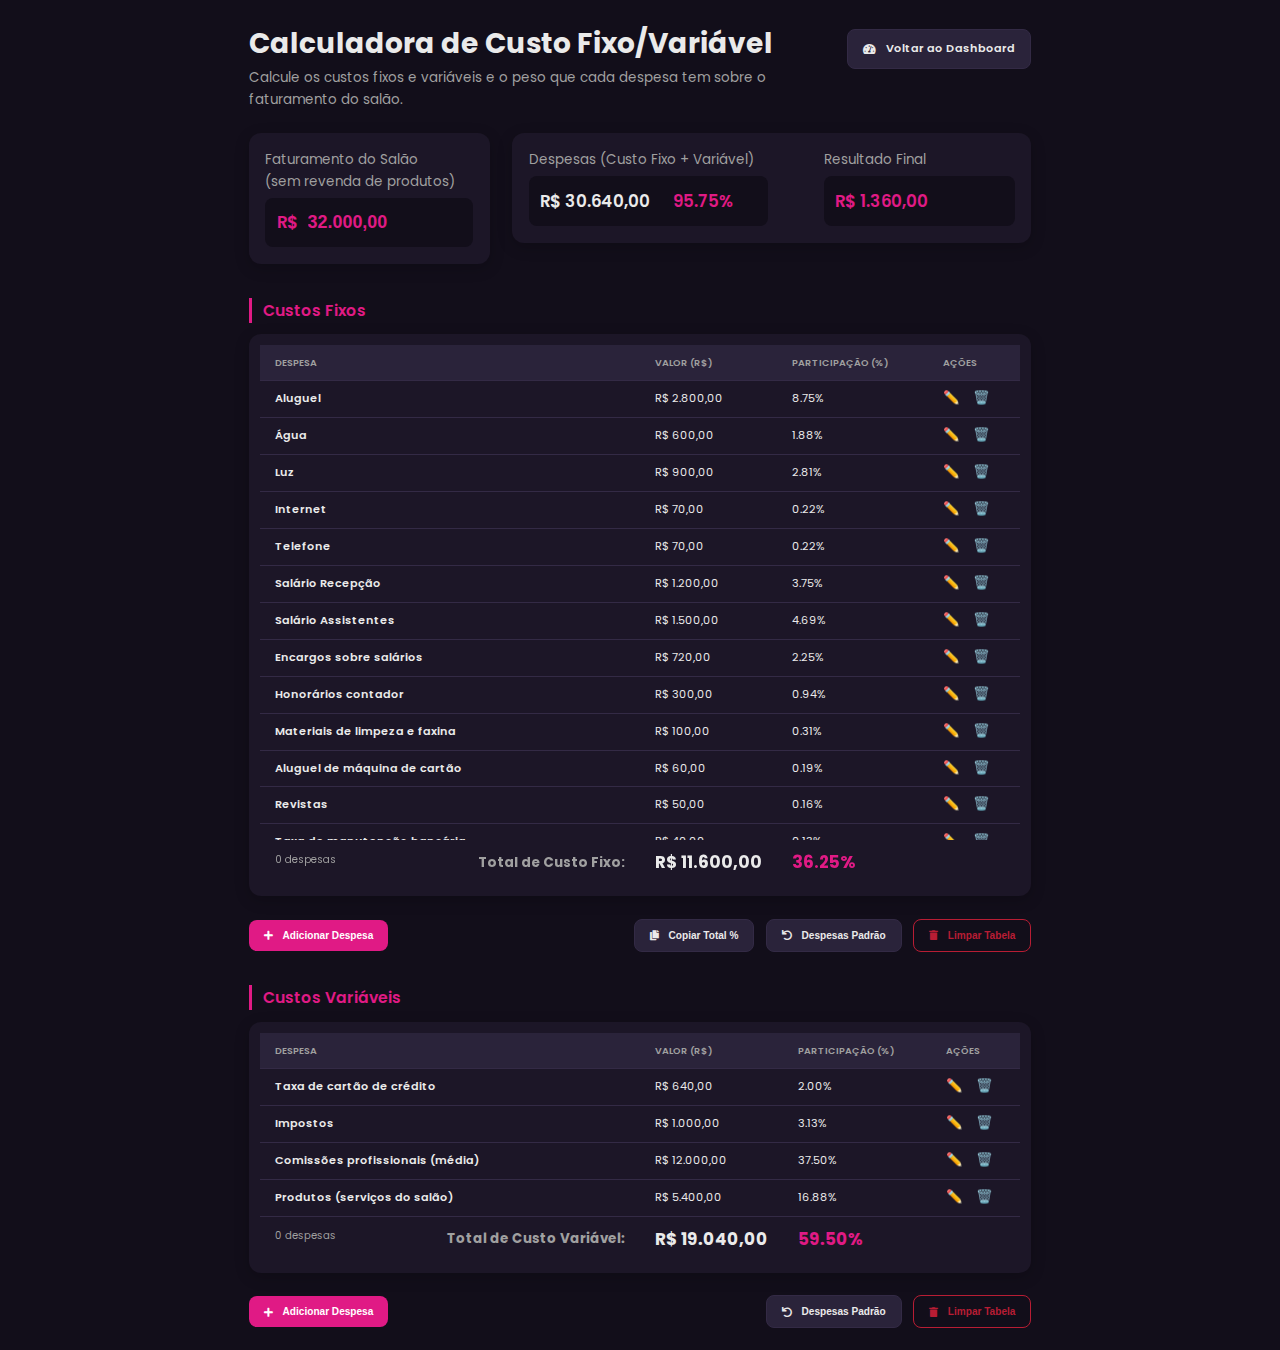
<file: fixed_cost_calculator.html>
<!DOCTYPE html>
<html lang="pt-BR">

<head>
    <meta charset="UTF-8">
    <meta name="viewport" content="width=device-width, initial-scale=1.0">
    <title>Calculadora de Custo Fixo/Variável | Salão DUO</title>
    <!-- Reutiliza os mesmos estilos e fontes da página principal -->
    <link rel="stylesheet" href="style.css">
    <link rel="preconnect" href="https://fonts.googleapis.com">
    <link rel="preconnect" href="https://fonts.gstatic.com" crossorigin>
    <link rel="stylesheet" href="https://cdnjs.cloudflare.com/ajax/libs/font-awesome/5.15.4/css/all.min.css">
    <link href="https://fonts.googleapis.com/css2?family=Poppins:wght@300;400;600;700&display=swap" rel="stylesheet">
</head>

<body>
    <div class="container single-page-container" style="max-width: 1200px;">
        <main class="main-content">
            <header>
                <div class="header-content-wrapper">
                    <div class="header-text">
                        <h1>Calculadora de Custo Fixo/Variável</h1>
                        <p class="header-description">Calcule os custos fixos e variáveis e o peso que cada despesa tem sobre o<br>faturamento do salão.</p>
                    </div>
                    <a href="index.html" class="header-tab-button" id="back-to-dashboard-btn" style="gap: 10px;">
                        <i class="fas fa-tachometer-alt"></i><span>Voltar ao Dashboard</span>
                    </a>
                </div>
            </header>

            <section class="dashboard-summary" id="main-summary-section" style="display: flex; gap: 2rem; align-items: flex-start; background: none; box-shadow: none; padding: 0;">
                <!-- Card de Faturamento -->
                <div class="summary-card-wrapper" style="flex: 0.6;">
                    <h4 class="summary-card-title">Faturamento do Salão <br>(sem revenda de produtos)</h4>
                    <div class="detail-card">
                        <div class="input-with-prefix">
                            <span style="font-size: 1.5rem; color: var(--primary);">R$</span>
                            <input type="text" id="revenue-input" class="formatted-number-input" placeholder="Ex: 32.000,00"
                                data-raw-value="32000"                                 
                                style="font-size: 1.6rem; font-weight: 600; color: var(--primary); width: 100%; background: transparent; border: none; padding-left: 5px;">
                        </div>
                    </div>
                </div>

                <!-- Grupo de Cards: Despesas e Resultado -->
                <div class="summary-card-group">
                    <!-- Card de Despesas Totais -->
                    <div class="summary-card-wrapper">
                        <h4 class="summary-card-title" style="white-space: nowrap;">Despesas (Custo Fixo + Variável)</h4>
                        <div class="detail-card">
                            <div class="value-group">
                                <span id="total-expenses-value" style="font-size: 1.5rem; font-weight: 600; color: var(--text-primary);">R$ 0,00</span>
                                <span id="total-expenses-percentage" class="summary-card-percentage" style="color: var(--primary);">0,00%</span>
                            </div>
                        </div>
                    </div>

                    <!-- Card de Resultado Final -->
                    <div class="summary-card-wrapper">
                        <h4 class="summary-card-title">Resultado Final</h4>
                        <div class="detail-card">
                            <span id="final-result-value" style="font-size: 1.5rem; font-weight: 600; color: var(--primary);">R$ 0,00</span>
                        </div>
                    </div>
                </div>
            </section>

            <h2 class="section-subtitle" style="margin-top: 3rem; margin-bottom: 1rem;">Custos Fixos</h2>
            <section class="pricing-table-container">
                <div class="table-wrapper">
                    <table id="fixed-cost-table">
                        <thead>
                            <tr>
                                <th style="width: 50%;">Despesa</th>
                                <th>Valor (R$)</th>
                                <th>Participação (%)</th>
                                <th>Ações</th>
                            </tr>
                        </thead>
                        <tbody id="fixed-cost-body" class="editable-table-body">
                            <!-- Linhas de despesas serão inseridas aqui -->
                        </tbody>
                        <tfoot>
                            <tr class="calculator-footer">
                                <td class="total-label">
                                    <span id="expense-count-display" style="float: left;">0 despesas</span>
                                    <span style="float: right;">Total de Custo Fixo:</span>
                                </td>
                                <td id="total-cost-value" class="total-value">R$ 0,00</td>
                                <td id="total-cost-percentage" class="total-value">0,00%</td>
                                <td></td>
                            </tr>
                        </tfoot>
                    </table>
                </div>
            </section>

            <section class="calculator-actions">
                <button type="button" id="add-expense-row-btn" class="action-btn-primary">
                    <i class="fas fa-plus"></i> Adicionar Despesa
                </button>
                <div class="actions-right">
                    <button type="button" id="copy-total-btn" class="action-btn-secondary"
                        title="Copiar valor total percentual para a área de transferência">
                        <i class="fas fa-copy"></i> Copiar Total %
                    </button>
                    <button type="button" id="reset-to-default-btn" class="action-btn-secondary">
                        <i class="fas fa-undo"></i> Despesas Padrão
                    </button>
                    <button type="button" id="clear-all-btn" class="action-btn-danger">
                        <i class="fas fa-trash"></i> Limpar Tabela
                    </button>
                </div>
            </section>

            <!-- Seção de Custos Variáveis -->
            <h2 class="section-subtitle" style="margin-top: 3rem; margin-bottom: 1rem;">Custos Variáveis</h2>
            <section class="pricing-table-container">
                <div class="table-wrapper">
                    <table id="variable-cost-table">
                        <thead>
                            <tr>
                                <th style="width: 50%;">Despesa</th>
                                <th>Valor (R$)</th>
                                <th>Participação (%)</th>
                                <th>Ações</th>
                            </tr>
                        </thead>
                        <tbody id="variable-cost-body" class="editable-table-body">
                            <!-- Linhas de despesas variáveis serão inseridas aqui -->
                        </tbody>
                        <tfoot>
                            <tr class="calculator-footer">
                                <td class="total-label">
                                    <span id="variable-expense-count-display" style="float: left;">0 despesas</span>
                                    <span style="float: right;">Total de Custo Variável:</span>
                                </td>
                                <td id="total-variable-cost-value" class="total-value">R$ 0,00</td>
                                <td id="total-variable-cost-percentage" class="total-value">0,00%</td>
                                <td></td>
                            </tr>
                        </tfoot>
                    </table>
                </div>
            </section>

            <section class="calculator-actions">
                <button type="button" id="add-variable-expense-row-btn" class="action-btn-primary">
                    <i class="fas fa-plus"></i> Adicionar Despesa
                </button>
                <div class="actions-right">
                    <button type="button" id="reset-variable-to-default-btn" class="action-btn-secondary">
                        <i class="fas fa-undo"></i> Despesas Padrão
                    </button>
                    <button type="button" id="clear-variable-all-btn" class="action-btn-danger">
                        <i class="fas fa-trash"></i> Limpar Tabela
                    </button>
                </div>
            </section>
            <!-- Fim da Seção de Custos Variáveis -->

        </main>
    </div>

    <script src="fixed_cost_calculator.js"></script>
</body>

</html>
</file>
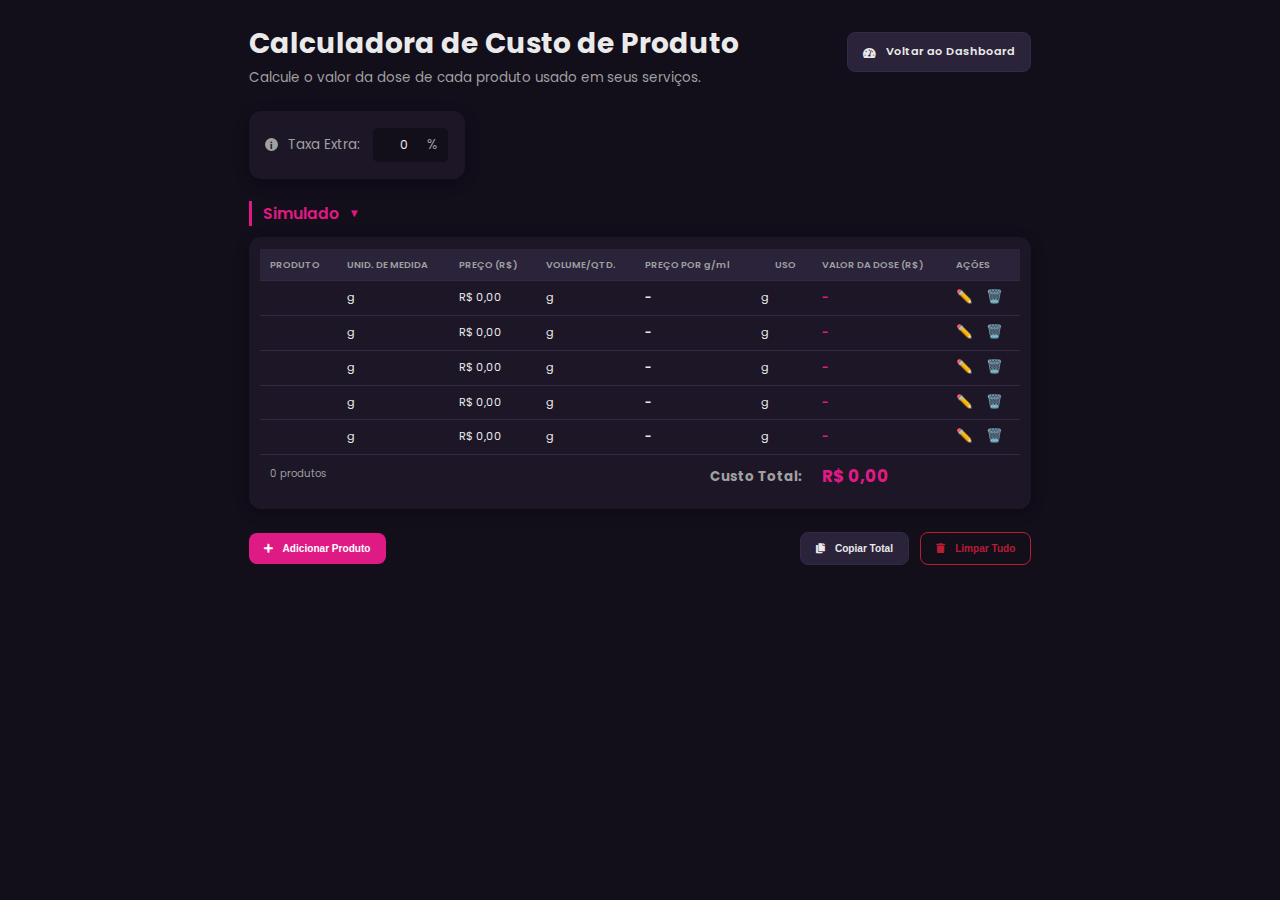
<file: product_cost_calculator.html>
<!DOCTYPE html>
<html lang="pt-BR">
<head>
    <meta charset="UTF-8">
    <meta name="viewport" content="width=device-width, initial-scale=1.0">
    <title>Calculadora de Custo de Produto</title>
    <!-- Reutiliza os mesmos estilos e fontes da página principal -->
    <link rel="stylesheet" href="style.css">
    <link rel="preconnect" href="https://fonts.googleapis.com">
    <link rel="preconnect" href="https://fonts.gstatic.com" crossorigin>
    <link rel="stylesheet" href="https://cdnjs.cloudflare.com/ajax/libs/font-awesome/5.15.4/css/all.min.css">
    <link href="https://fonts.googleapis.com/css2?family=Poppins:wght@300;400;600;700&display=swap" rel="stylesheet">
</head>
<body>
    <div class="container single-page-container">
        <main class="main-content">
            <header>
                <div class="header-content-wrapper">
                    <div class="header-text">
                        <h1>Calculadora de Custo de Produto</h1>
                        <p class="header-description">Calcule o valor da dose de cada produto usado em seus serviços.</p>
                    </div>
                    <a href="index.html" class="header-tab-button">
                        <i class="fas fa-tachometer-alt"></i> Voltar ao Dashboard
                    </a>
                </div>
            </header>

            <!-- Seção da Taxa Extra (Agora sempre visível e acima do seletor) -->
            <section class="extra-tax-section">
                <div class="detail-card">
                    <div class="extra-tax-title-wrapper">
                        <div class="info-tooltip">
                            <i class="info-icon">i</i>
                            <span class="tooltip-text">Defina uma porcentagem extra que será aplicado em cima do custo de produto total. Serve para cobrir eventuais gastos indiretos com produtos.</span>
                        </div>
                        <h4>Taxa Extra:</h4>
                    </div>
                    <div class="input-with-symbol">
                        <input type="text" id="extra-tax-input" value="0">
                    </div>
                </div>
            </section>

            <div class="calculator-header-wrapper">
                <div class="subtitle-dropdown-wrapper">
                    <h2 id="calculator-title" class="section-subtitle">Simulado</h2>
                    <select id="service-selector" class="service-selector-hidden"></select>
                </div>
                <!-- Status label mantido, mas controlado dinamicamente -->
                <span id="service-status-label" class="service-status-label"></span>
            </div>

            <!-- Container da Tabela e Ações -->
            <!-- O estado 'apagado/travado' será aplicado neste container via JS -->
            <div id="calculator-main-interface">
                <section class="pricing-table-container">
                    <div class="table-wrapper">
                        <table id="cost-calculator-table">
                            <thead>
                                <tr>
                                    <th>Produto</th>
                                    <th>Unid. de medida</th>
                                    <th>Preço (R$)</th>
                                    <th>Volume/Qtd.</th>
                                    <th>Preço por <span class="lowercase">g/ml</span></th>
                                    <th>Uso</th>
                                    <th>Valor da Dose (R$)</th>
                                    <th>Ações</th>
                                </tr>
                            </thead>
                            <tbody id="cost-calculator-body" class="editable-table-body">
                                <!-- Linhas de produtos serão inseridas aqui -->
                            </tbody>
                            <tfoot>
                                <tr class="calculator-footer">
                                    <td colspan="6" class="total-label">
                                        <span id="product-count-display" style="float: left;">0 produtos</span>
                                        <span style="float: right;">Custo Total:</span>
                                    </td>
                                    <td id="total-dose-cost" class="total-value">R$ 0,00</td>
                                    <td></td>
                                </tr>
                            </tfoot>
                        </table>
                    </div>
                </section>

                <section class="calculator-actions">
                    <button type="button" id="add-product-row-btn" class="action-btn-primary">
                        <i class="fas fa-plus"></i> Adicionar Produto
                    </button>
                    <div class="actions-right">
                        <button type="button" id="copy-total-btn" class="action-btn-secondary" title="Copiar valor total para a área de transferência">
                            <i class="fas fa-copy"></i> Copiar Total
                        </button>
                        <button type="button" id="clear-all-btn" class="action-btn-danger">
                            <i class="fas fa-trash"></i> Limpar Tudo
                        </button>
                    </div>
                </section>
            </div> 
            <!-- Fim do calculator-main-interface -->

        </main>
    </div>

    <script src="product_cost_calculator.js"></script>
</body>
</html>
</file>
<file: style.css>
/* Importação da Fonte e Reset Básico */
@import url('https://fonts.googleapis.com/css2?family=Poppins:wght@300;400;600;700&display=swap');

:root {
    --bg-dark: #120E1A;          /* Fundo principal (roxo bem escuro) */
    --bg-light: #1C1627;         /* Fundo de cards e sidebar */
    --bg-lighter: #2a233a;       /* Cor para hovers e elementos mais claros */
    --primary: #E01A85;          /* Cor primária (magenta) */
    --text-primary: #EAEAEA;      /* Texto principal (quase branco) */
    --text-secondary: #a0a0a0;   /* Texto secundário (cinza claro) */
    --border-color: #332A45;      /* Cor de borda sutil */
    --profit-high: #28a745;       /* Verde para lucro alto/sucesso */
    --profit-medium: #FFC107;     /* Amarelo para lucro médio/aviso */
    --profit-low: #B81D34;        /* Vermelho escuro para lucro baixo/perigo */
    --info-color: #00bfa6;        /* Verde/Ciano para informações (cor antiga primária) */
    --shadow: 0 4px 15px rgba(0, 0, 0, 0.2);
}

* {
    margin: 0;
    padding: 0;
    box-sizing: border-box;
}

body {
    font-family: 'Poppins', sans-serif;
    background-color: var(--bg-dark);
    color: var(--text-primary);
    line-height: 1.6;
}

/* --- Estilos para a Barra de Rolagem (Scrollbar) --- */

/* Para navegadores baseados em WebKit (Chrome, Safari, Edge) */
::-webkit-scrollbar {
    width: 12px;
    height: 12px;
}

::-webkit-scrollbar-track {
    background: var(--bg-dark); /* Fundo da barra de rolagem */
    border-radius: 20px;
}

::-webkit-scrollbar-thumb {
    background-color: var(--bg-lighter); /* Cor da parte móvel */
    border-radius: 20px;
    border: 3px solid var(--bg-dark); /* Cria uma "margem" ao redor do thumb */
}

::-webkit-scrollbar-thumb:hover {
    background-color: var(--text-secondary); /* Cor ao passar o mouse */
}

.container {
    display: flex;
    min-height: 100vh;
}

/* --- Barra Lateral (Sidebar) --- */
.sidebar {
    width: 325px;
    background-color: var(--bg-light);
    padding: 2rem 1.5rem;
    display: flex;
    flex-direction: column;
    border-right: 1px solid var(--border-color);
    position: relative;
    /* Necessário para posicionar o botão de toggle */
    transition: width 0.3s ease;
    /* Animação de expandir/recolher */
}

/* Esconde o botão de toggle da sidebar por padrão. Ele será reativado na media query. */
.sidebar-toggle-btn {
    display: none;
}

.logo {
    position: fixed;
    width: 325px; /* Mesma largura da sidebar */
    top: 0;
    left: 0;
    background-color: var(--bg-light); /* Garante que o fundo não seja transparente */
    z-index: 101; /* Garante que o logo fique sobre o conteúdo que rola */
    padding: 2rem 1.5rem; /* Mantém o mesmo espaçamento da sidebar */
    text-align: center;
    margin-bottom: 2.5rem;
    transition: width 0.3s ease, transform 0.3s ease, opacity 0.3s ease; /* Animação de expandir/recolher */
}

.logo img {
    max-width: 60%;
    height: auto;
}

/* Ajuste para o conteúdo fixo começar abaixo do logo fixo */
.sidebar-sticky-content {
    position: fixed; /* Fixa o container na tela */
    top: 144px; /* Distância do topo (abaixo do logo) */
    width: 270px; /* Largura da sidebar (325px) - padding (2*1.5rem = 32px) */
    height: calc(100vh - 190px); /* Altura calculada para não sobrepor o rodapé */
    overflow-y: auto; /* Adiciona rolagem se o conteúdo for maior que a altura */
    overflow-x: hidden; /* Remove a rolagem horizontal */
    padding-bottom: 0; /* CORREÇÃO: Removido padding inferior para alinhar o scroll */
    z-index: 105; /* Garante que o conteúdo da sidebar fique acima do conteúdo principal, mas abaixo do botão de toggle */
}

.sidebar h3 {
    color: var(--primary);
    font-size: 1.1rem;
    margin-bottom: 1rem;
    border-left: 3px solid var(--primary);
    padding-left: 10px;
}

.sidebar h3 {
    display: flex;
    align-items: center;
    justify-content: space-between;
    /* Empurra o ícone para a direita */
}

.icon {
    margin-right: 8px;
    font-style: normal;
    /* Previne que o emoji fique itálico/distorcido */
}

/* --- Estilos para o Tooltip de Informação --- */
.info-tooltip {
    position: relative;
    display: inline-block;
}

.info-icon {
    display: flex;
    justify-content: center;
    align-items: center;
    width: 18px;
    height: 18px;
    border-radius: 50%;
    background-color: var(--text-secondary);
    color: var(--bg-light);
    font-size: 0.8rem;
    font-weight: 700;
    font-style: normal;
    cursor: help;
    padding-top: 3px;
    /* Ajuste fino para centralização vertical */
}

.tooltip-text {
    visibility: hidden;
    width: 220px;
    background-color: var(--bg-lighter);
    color: var(--text-primary);
    text-align: center;
    padding: 12px;
    border-radius: 6px;
    position: fixed;
    /* Chave da solução: posiciona em relação à janela e garante que fique acima de tudo */
    z-index: 9999;
    /* Garante que o balão fique sobre TODOS os outros elementos da página */
    /* As propriedades top, left e margin são agora controladas pelo JavaScript */
    opacity: 0;
    transition: opacity 0.3s;
    font-size: 0.85rem;
    font-weight: 400;
    border: 1px solid var(--border-color);
}

.info-tooltip:hover .tooltip-text {
    visibility: visible;
    opacity: 1;
}

.param-group {
    background-color: var(--bg-dark);
    padding: 1rem;
    border-radius: 8px;
    margin-bottom: 2rem;
}

/* CORREÇÃO DE SCROLL (Base): Remove a margem inferior do último grupo */
.param-group:last-child {
    margin-bottom: 0;
}

.param-subtitle {
    font-size: 1rem;
    color: var(--primary);
    font-weight: 600;
    margin-bottom: 0.8rem;
}

.param-item {
    display: flex;
    justify-content: space-between;
    align-items: center;
    margin-bottom: 0.8rem;
}

.param-separator {
    height: 1px;
    background-color: var(--border-color);
    margin: 0.8rem 0;
}

.param-total {
    margin-top: 1rem;
    /* A linha foi removida para um visual mais limpo */
}

.param-total label {
    font-weight: 600;
}

.param-total span {
    font-weight: 700;
    color: var(--primary);
    width: 100px;
    /* Mesma largura do input */
    text-align: center;
    /* Centraliza o texto */
}

.param-item label {
    font-size: 0.9rem;
    color: var(--text-secondary);
}

.param-item input {
    width: 80px;
    padding: 5px 8px;
    background-color: var(--bg-lighter);
    border: 1px solid var(--border-color);
    color: var(--text-primary);
    border-radius: 5px;
    text-align: center;
    font-weight: 600;
}

/* Novo: Container para o ícone 'i' e o campo de input */
.input-wrapper {
    display: flex;
    align-items: center;
    gap: 8px;
    /* Espaço entre o ícone e o campo */
}

.param-item input:focus {
    outline: none;
    border-color: var(--text-primary);
}

/* Regra global para remover as setinhas de todos os inputs numéricos */
input[type="number"] {
    -moz-appearance: textfield;
    /* Firefox */
}

input[type="number"]::-webkit-outer-spin-button,
input[type="number"]::-webkit-inner-spin-button {
    -webkit-appearance: none;
    /* Chrome, Safari, Edge, Opera */
    margin: 0;
    /* Remove espaço extra */
}

.form-field {
    margin-bottom: 12px;
}

.form-field label {
    display: block;
    font-size: 0.85rem;
    color: var(--text-secondary);
    margin-bottom: 4px;
}

#service-manager input {
    width: 100%;
    padding: 10px;
    background-color: var(--bg-lighter);
    border: 1px solid var(--border-color);
    color: var(--text-primary);
    border-radius: 5px;
}

/* Adiciona o destaque rosa ao focar nos campos */
#service-manager input:focus,
#service-manager select:focus {
    outline: none;
    border-color: var(--text-primary);
}
/* Estilo para o campo de seleção (dropdown) */
#service-manager select {
    width: 100%;
    padding: 10px;
    background-color: var(--bg-lighter);
    border: 1px solid var(--border-color);
    color: var(--text-primary);
    border-radius: 5px;
    -webkit-appearance: none;
    /* Remove a aparência padrão no Chrome/Safari */
    -moz-appearance: none;
    /* Remove a aparência padrão no Firefox */
    appearance: none;
    /* Remove a aparência padrão em navegadores modernos */
    /* Adiciona uma seta personalizada usando SVG embutido */
    background-image: url("data:image/svg+xml,%3csvg xmlns='http://www.w3.org/2000/svg' viewBox='0 0 16 16'%3e%3cpath fill='none' stroke='%23a0a0a0' stroke-linecap='round' stroke-linejoin='round' stroke-width='2' d='M2 5l6 6 6-6'/%3e%3c/svg%3e");
    background-repeat: no-repeat;
    background-position: right 10px center;
    background-size: 1em;
    padding-right: 2.5rem;
    /* Garante que o texto não sobreponha a seta */
}

/* Deixa o texto da opção placeholder com a cor secundária */
#service-manager select:invalid {
    color: var(--text-secondary);
}

/* Estilo para o label com seletores de unidade (%) e (R$) */
.toggle-label {
    display: block;
    font-size: 0.85rem;
    color: var(--text-secondary);
    margin-bottom: 4px;
}

.unit-toggle {
    cursor: pointer;
    transition: color 0.2s ease-in-out;
}

.unit-toggle.active {
    color: var(--primary); /* Cor verde para a unidade selecionada */
    font-weight: 700;
}

.form-field .checkbox-label {
    display: flex;
    align-items: center;
    cursor: pointer;
    font-size: 0.9rem;
    color: var(--text-secondary);
}

.checkbox-label span {
    white-space: nowrap;
    /* Garante que o texto não quebre para a próxima linha */
}

/* Estilos específicos para o checkbox no bloco de parâmetros globais */
.param-checkbox-field {
    margin-top: 1rem;
    /* Espaçamento acima do checkbox */
}


.checkbox-label input[type="checkbox"] {
    width: auto;
    margin-right: 10px;
    accent-color: var(--primary);
    width: 16px;
    height: 16px;
}


#add-service-btn {
    width: 100%;
    padding: 10px;
    background-color: var(--primary);
    color: #fff;
    border: none;
    border-radius: 5px;
    cursor: pointer;
    font-weight: 600;
    transition: background-color 0.3s;
}

#add-service-btn:hover {
    background-color: #c4006b; /* Tom mais escuro do magenta */
}

.sidebar-footer {
    display: none; /* Remove o rodapé da sidebar */
    margin-top: auto;
    text-align: center;
    font-size: 0.8rem;
    color: var(--text-secondary);
}

/* --- Conteúdo Principal --- */
.main-content {
    flex: 1;
    padding: 2rem 3rem;
    overflow-y: auto;
}

header {
    margin-bottom: 2rem;
}

/* Novo: Wrapper para o conteúdo do header */
.header-content-wrapper {
    display: flex;
    justify-content: space-between;
    gap: 1rem;
    align-items: center;
}

/* Altera o alinhamento vertical do cabeçalho nas páginas de calculadora */
.single-page-container .header-content-wrapper {
    align-items: flex-start; /* Alinha os itens (título e botão) ao topo */
}

/* Adiciona uma margem superior ao botão para ajuste fino da posição vertical */
.single-page-container #back-to-dashboard-btn {
    white-space: nowrap; /* Impede a quebra de linha do texto */
    margin-top: 13px; /* Ajuste este valor para mover o botão para cima ou para baixo */
}

/* Adiciona margem superior ao botão da página de custo de produto */
.single-page-container a.header-tab-button:not(#back-to-dashboard-btn) {
    margin-top: 15px;
}

header h1 {
    font-size: 2.5rem;
    font-weight: 700;
}

/* Estilo para o subtítulo do cabeçalho (ex: "por Duo Academy") */
.header-text > p:not(.header-description) {
    color: var(--text-secondary);
    font-size: 1.2rem;
    font-style: italic;
    opacity: 0.5;
}

/* Estilo para a descrição do cabeçalho (calculadoras) */
.header-description {
    color: var(--text-secondary);
    font-size: 1.2rem;
}
/* Novo: Estilo para o botão-aba no header */
.header-tab-button {
    display: flex;
    align-items: center;
    gap: 10px;
    padding: 12px 20px;
    background-color: var(--bg-lighter);
    color: var(--text-primary);
    border: 1px solid var(--border-color);
    border-radius: 8px;
    text-decoration: none;
    font-weight: 600;
    transition: background-color 0.3s, border-color 0.3s;
}

.header-tab-button:hover {
    background-color: var(--bg-light);
    border-color: var(--primary);
}

/* Novo: Grupo de botões no header */
.header-buttons-group {
    display: flex;
    gap: 1rem;
}

/* Novo: Wrapper para o cabeçalho da calculadora (título + status) */
.calculator-header-wrapper {
    display: flex;
    align-items: center;
    gap: 1rem;
    margin-bottom: 1rem;
    /* Substitui a margem do .section-subtitle */
}

/* Novo: Estilo para a etiqueta de status do serviço */
.service-status-label {
    background-color: var(--bg-lighter);
    color: var(--text-secondary);
    padding: 5px 10px;
    border-radius: 5px;
    font-size: 0.9rem;
    font-weight: 600;
    border: 1px solid var(--border-color);
    display: none;
    /* Oculto por padrão, ativado via JS */
}

/* Novo: Wrapper para o subtítulo que vira dropdown */
.subtitle-dropdown-wrapper {
    position: relative;
    display: inline-block;
    /* Faz o wrapper ter o tamanho do título */
    cursor: pointer;
}

/* Novo: Adiciona uma seta para indicar que é um dropdown */
.subtitle-dropdown-wrapper::after {
    content: '▼';
    /* Usa o caractere de seta para baixo, como nos filtros */
    position: absolute;
    top: 50%;
    right: 0.2rem;
    /* Posição negativa para afastar a seta do texto */
    transform: translateY(-50%);
    color: var(--primary);
    font-size: 1em;
    /* Tamanho da seta */
    pointer-events: none;
    /* Garante que a seta não bloqueie o clique no select */
}

/* Novo: Gira a seta para cima quando o menu está aberto */
.subtitle-dropdown-wrapper.open::after {
    transform: translateY(-60%) rotate(180deg);
    /* Ajuste fino para centralizar a seta quando aberta */
}

/* Novo: Select escondido que cobre o título */
.service-selector-hidden {
    position: absolute;
    top: 0;
    left: 0;
    width: 100%;
    height: 100%;
    opacity: 0;
    /* Totalmente transparente */
    cursor: pointer;
    font-size: 1.4rem;
    /* Garante que a área de clique seja grande */
    border: none;
}

/* Novo: Estiliza o dropdown quando aberto */
.service-selector-hidden {
    background-color: var(--bg-lighter);
    color: var(--text-primary);
    border: 1px solid var(--border-color);
    border-radius: 5px;
}

.service-selector-hidden option {
    background-color: var(--bg-lighter);
    color: var(--text-primary);
    padding: 10px;
    border-bottom: 1px solid var(--border-color);
}


/* Novo: Subtítulo para seções */
.section-subtitle {
    color: var(--primary);
    font-weight: 600;
    font-size: 1.4rem;
    margin-bottom: 0;
    /* A margem agora é controlada pelo .calculator-header-wrapper */
    padding-left: 1rem;
    padding-right: 2rem;
    /* Adiciona espaço à direita para a seta */
    border-left: 3px solid var(--primary);
}

/* Novo: Estilo para desativar a calculadora */
.disabled-calculator {
    opacity: 0.4;
    pointer-events: none;
    /* Bloqueia qualquer interação do mouse */
}

/* --- Dashboard e Gráfico --- */
.dashboard-summary {
    background-color: var(--bg-light);
    padding: 2rem;
    border-radius: 12px;
    margin-bottom: 2rem;
    box-shadow: var(--shadow);
}

.service-details h2 {
    margin-bottom: 1.5rem;
    font-size: 1.5rem;
}

.service-details #selected-service-name {
    color: var(--primary);
    /* Altera a cor do título do serviço selecionado para verde água */
}

.details-grid {
    display: grid;
    grid-template-columns: repeat(auto-fit, minmax(150px, 1fr));
    gap: 1.2rem;
}

.detail-card {
    background-color: var(--bg-dark);
    padding: 1rem;
    border-radius: 8px;
}

.detail-card h4 {
    font-size: 0.9rem;
    color: var(--text-secondary);
    font-weight: 400;
}

.detail-card span {
    font-size: 1.5rem;
    font-weight: 600;
    color: var(--text-primary);
    transition: color 0.3s;
}

/* Oculta a versão curta por padrão (para telas menores que 1920px) */
.admin-fee-label-short {
    display: none;
}

/* Ajuste para o card de faturamento na calculadora de custo fixo */
#revenue-section .detail-card {
    width: fit-content;
    min-width: 210px;
    /* Garante uma largura mínima para o placeholder */
}

/* Deixa o placeholder do input de faturamento mais sutil */
#revenue-input::placeholder {
    color: var(--text-secondary);
    opacity: 0.5;
    /* Reduz a opacidade para ficar ainda menos aparente */
}

/* Efeito de hover para o campo de faturamento na calculadora de custo fixo */
#revenue-input:hover {
    background-color: var(--bg-light) !important; /* Cinza um pouco mais claro */
    border-radius: 5px; /* Bordas arredondadas para um visual mais suave */
    transition: background-color 0.2s ease-in-out;
}

/* Novo: Grupo de cards de resumo */
.summary-card-group {
    display: flex;
    gap: 2rem;
    flex: 1.5; /* Faz o grupo ocupar 1.5x o espaço do card de faturamento */
    background-color: var(--bg-light);
    border-radius: 12px;
    box-shadow: var(--shadow);
}
/* Estilos para os novos cards de resumo na página de custo fixo */
.summary-card-wrapper {
    background-color: var(--bg-light);
    padding: 1.5rem;
    border-radius: 12px;
    box-shadow: var(--shadow);
    flex: 1; /* Faz com que os cards dividam o espaço igualmente */
}

/* Remove o estilo individual dos wrappers quando estão dentro de um grupo */
.summary-card-group .summary-card-wrapper {
    background-color: transparent;
    box-shadow: none;
}

/* Reduz a largura do card de resultado em relação ao de despesas */
.summary-card-group .summary-card-wrapper:last-child {
    flex-grow: 0.8;
}


.summary-card-title {
    font-size: 1.2rem;
    color: var(--text-secondary);
    font-weight: 400;
    margin-bottom: 0.5rem;
}

.summary-card-percentage {
    /* display: block; foi removido para permitir alinhamento horizontal */
    font-size: 1rem;
    font-weight: 600;
    color: var(--text-secondary);
    /* margin-top: 4px; foi removido */
}

/* Novo: Grupo para alinhar valor e percentual lado a lado */
.value-group {
    display: flex;
    align-items: baseline;
    gap: 2rem;
}


.price-unviable {
    color: var(--profit-low) !important;
    font-weight: 700;
}

/* --- Cartões de Métricas --- */
.metrics-cards {
    display: grid;
    grid-template-columns: repeat(auto-fit, minmax(200px, 1fr));
    gap: 2rem;
    /* MUDANÇA: Reduzido o espaçamento entre os cards */
    margin-top: 2rem;
    max-width: 50%;
    /* Define a largura máxima como 50% do container pai */
    margin-left: auto;
    /* Centraliza horizontalmente */
    margin-right: auto;
    /* Centraliza horizontalmente */
}

.metric-card {
    background: var(--bg-light);
    padding: 1.5rem;
    border-radius: 12px;
    box-shadow: var(--shadow);
}

.metric-card h3 {
    font-size: 1rem;
    font-weight: 400;
    color: var(--text-secondary);
    margin-bottom: 0.5rem;
}

.metric-card p {
    font-size: 2rem;
    font-weight: 700;
    color: var(--primary);
}

/* Estilos específicos para o card da Lei do Salão Parceiro */
.salao-parceiro-card h3 {
    font-size: 1.3rem;
    /* Aumentado para dar mais destaque */
    font-weight: 600;
    /* Deixa o título um pouco mais forte */
}

.salao-parceiro-card p {
    font-size: 1.1rem;
    /* Aumentado para melhor legibilidade */
    font-weight: 400;
    /* Peso de fonte normal */
    color: var(--text-secondary);
    /* Cor de texto padrão */
    line-height: 1.5;
}

.salao-parceiro-card p strong {
    font-weight: 700;
}

.salao-parceiro-card p.savings-positive strong {
    color: var(--profit-high);
    /* Verde para economia */
}

.salao-parceiro-card p.savings-warning strong {
    color: var(--profit-medium);
    /* Amarelo para aviso */
}

/* Estilos para o novo card com múltiplas informações */
.multi-info-card h3 {
    margin-bottom: 0.5rem;
    font-size: 1.3rem;
    /* Aumenta o tamanho do título */
    font-weight: 600;
    /* Deixa o título mais forte */
    /* Reduz o espaço entre o título e o conteúdo */
}

.multi-info-card {
    width: 70%;
    /* Diminui a largura em 30% */
    margin-left: auto;
    /* MUDANÇA: Empurra o card para a direita */
    margin-right: 0;
    /* MUDANÇA: Garante que ele fique colado na borda direita da coluna */
}

.multi-info-card .multi-info-content {
    display: flex;
    flex-direction: column;
    gap: 0.1rem;
    /* Reduz o espaço entre as linhas de informação */
    width: 100%;
}

.info-line {
    display: flex;
    justify-content: space-between;
    align-items: baseline;
    /* Alinha pela base do texto para um visual mais limpo */
    font-size: 1rem;
    /* Tamanho da fonte para as linhas */
    gap: 0.5rem;
}

.info-line span {
    color: var(--text-secondary);
    /* Cor mais suave para o label */
}

.info-line strong {
    color: var(--primary);
    /* Cor principal para o valor */
    font-size: 1.8rem;
}

/* --- Tabela de Preços --- */
.pricing-table-container {
    background-color: var(--bg-light);
    border-radius: 12px;
    padding: 1rem;
    box-shadow: var(--shadow);
}

.table-wrapper {
    overflow: auto;
    /* Permite rolagem vertical e horizontal */
    max-height: 60vh;
    /* Define uma altura máxima para a tabela */
    position: relative;
    /* Cria o contexto para o cabeçalho sticky */
}

table {
    width: 100%;
    border-collapse: collapse;
}

th,
td {
    padding: 12px 15px;
    text-align: left;
    border-bottom: 1px solid var(--border-color);
}

th {
    background-color: var(--bg-lighter);
    font-weight: 600;
    color: var(--text-secondary);
    font-size: 0.85rem;
    text-transform: uppercase;
    position: sticky;
    top: 0;
    z-index: 10;
}

/* Novo: Impede a capitalização para elementos específicos dentro de um 'th' */
th .lowercase {
    text-transform: none;
}

/* Removemos o padding padrão para que o div interno possa ocupar todo o espaço */
.service-header {
    padding: 0 !important;
}

/* Aplicamos os estilos flex e o padding ao container interno */
.service-header-content {
    display: flex;
    /* Mantém o flexbox */
    flex-direction: row;
    /* Alinha os itens horizontalmente */
    align-items: center;
    /* Centraliza verticalmente */
    padding: 12px 15px;
    /* Adiciona o mesmo padding dos outros cabeçalhos para alinhar o conteúdo */
    width: 350px;
    /* Define uma largura fixa para a célula, evitando que ela empurre as outras. Ajuste se necessário. */
    gap: 1.5rem;
}

.search-wrapper {
    position: relative;
    display: flex;
    align-items: center;
}

#service-search-input {
    /* Personalize a largura do campo de busca aqui. */
    width: 220px;
    padding: 4px 28px 4px 8px;
    /* Padding direito aumentado para o ícone */
    background-color: var(--bg-dark);
    border: 1px solid var(--border-color);
    color: var(--text-primary);
    border-radius: 5px;
    font-weight: 400;
    font-size: 0.8rem;
}

#service-search-input:focus {
    outline: 1px solid var(--text-primary);
}

.clear-search-btn {
    position: absolute;
    right: 8px;
    top: 50%;
    transform: translateY(-50%);
    background: none;
    border: none;
    color: var(--text-secondary);
    cursor: pointer;
    font-size: 1.4rem;
    line-height: 1;
    padding: 0;
    display: none;
    /* Oculto por padrão */
}

.search-wrapper.has-value .clear-search-btn {
    display: block;
    /* Exibe quando o wrapper tem a classe 'has-value' */
}

/* Ajuste para o header-content dentro do service-header-content */
/* .service-header-content .header-content {} -- Removido pois não é mais necessário */

tbody tr {
    transition: background-color 0.2s;
}

tbody tr:hover,
tbody tr.selected,
tbody tr.editing-row {
    background-color: var(--bg-lighter);
}

td:first-child {
    font-weight: 600;
    color: var(--text-primary);
}

td input[type="number"],
td input[type="text"].formatted-number-input {
    width: 85px;
    padding: 5px 8px;
    background-color: var(--bg-dark);
    border: 1px solid var(--border-color);
    color: var(--text-primary);
    border-radius: 5px;
    font-weight: 600;
}

td input[type="number"]:focus,
td input[type="text"].formatted-number-input:focus {
    outline: none;
    border-color: var(--text-primary);
}

/* Estilos específicos para a tabela de Custo Fixo */
#fixed-cost-table td input[type="number"], #variable-cost-table td input[type="number"],
#fixed-cost-table td input[type="text"].formatted-number-input, #variable-cost-table td input[type="text"].formatted-number-input,
#fixed-cost-table td input.text-input, #variable-cost-table td input.text-input {
    background-color: var(--bg-light);
    border: 1px solid transparent;
    font-size: 1rem;
    font-weight: 400;
    font-family: 'Poppins', sans-serif;
}

#fixed-cost-table td input[type="number"]:focus, #variable-cost-table td input[type="number"]:focus,
#fixed-cost-table td input[type="text"].formatted-number-input:focus,
#variable-cost-table td input[type="text"].formatted-number-input:focus,
#fixed-cost-table td input.text-input:focus,
#variable-cost-table td input.text-input:focus {
    background-color: var(--bg-light);
    border-color: var(--text-primary);
    /* Mantém o destaque ao focar, se desejado, ou pode ser removido/alterado */
}

td .input-with-symbol {
    display: flex;
    align-items: center;
}

.input-with-symbol input {
    width: 60px;
    /* Ajuste a largura conforme necessário */
    text-align: center;
}

.input-with-symbol span {
    margin-left: 5px;
}

.input-with-prefix {
    display: flex;
    align-items: center;
}

.input-with-prefix span {
    margin-right: 5px;
}

/* Novo: Estilo para input com unidade de medida ao lado */
.input-with-unit {
    position: relative;
    display: inline-flex; /* Usa inline-flex para alinhar o input e o span */
    align-items: center;
}

.input-with-unit .unit-display {
    margin-left: 5px; /* Adiciona um pequeno espaçamento entre o input e a unidade */
    color: var(--text-secondary);
    font-weight: 400;
    /* As propriedades de posicionamento absoluto (right, top, transform) foram removidas */
    /* O pointer-events: none é mantido para garantir que o texto não interfira com a interação do input */
    pointer-events: none;
}

.profit-cell {
    font-weight: 700;
    padding: 4px 8px;
    border-radius: 20px;
    text-align: center;
    color: #fff;
    font-size: 0.9rem;
    text-shadow: -1px -1px 0 #1A1C20, 1px -1px 0 #1A1C20, -1px 1px 0 #1A1C20, 1px 1px 0 #1A1C20;
}

.profit-high {
    background-color: var(--profit-high);
}

.profit-medium {
    background-color: var(--profit-medium);
}

.profit-low {
    background-color: var(--profit-low);
}

/* Novas classes para colorir o texto do lucro */
.profit-text-high {
    color: var(--profit-high);
    font-weight: 700;
}
.profit-text-medium {
    color: var(--profit-medium);
    font-weight: 700;
}
.profit-text-low {
    color: var(--profit-low);
    font-weight: 700;
}

.action-btn {
    background: none;
    border: none;
    color: var(--profit-low);
    font-size: 1.2rem;
    cursor: pointer;
    transition: transform 0.2s;
}

.edit-service-btn {
    color: var(--primary);
    margin-right: 10px;
    /* Espaço entre o ícone de editar e o de lixeira */
}

.save-service-btn {
    color: var(--profit-high);
    /* Mantém a cor verde para o ícone de salvar */
    margin-right: 10px;
    /* Espaço entre o ícone de salvar e o de configurar */
}

/* Adiciona espaçamento nos ícones da tabela de custo fixo/variável */
.editable-table-body .edit-row-btn,
.editable-table-body .save-row-btn {
    margin-right: 10px;
}



/* Estilo para o custo de produto "apagado" */
.faded-product-cost {
    color: var(--text-secondary); /* Usa a cor de texto secundária para um tom mais claro */
    opacity: 0.5; /* Reduz a opacidade para um efeito "apagado" */
}
/* Estilo para a etiqueta de origem do produto na tabela */
.product-origin-label {
    font-size: 0.8rem;
    color: var(--text-secondary);
    margin-left: 8px;
}

.action-btn:hover {
    transform: scale(1.2);
}

/* --- Estilos para o campo de edição da Taxa Admin na tabela --- */
.admin-fee-edit-container {
    display: flex;
    align-items: center;
    gap: 4px; /* Reduz o espaço entre o input e o seletor */
}

.admin-fee-edit-container .admin-fee-input {
    width: 50px; /* Reduz a largura do campo de valor */
    text-align: center;
    padding: 2px 6px; /* Reduz o padding vertical para diminuir a altura */
    font-size: 0.9rem; /* Reduz o tamanho da fonte do input */
}

.unit-toggle-group-inline {
    display: flex;
    align-items: center;
    background-color: var(--bg-dark);
    border: 1px solid var(--border-color);
    border-radius: 5px;
    padding: 2px;
}

.unit-toggle-inline {
    padding: 1px 6px; /* Reduz o padding vertical para diminuir a altura */
    cursor: pointer;
    border-radius: 3px;
    font-size: 0.8rem; /* Reduz o tamanho da fonte dos seletores % e R$ */
    transition: background-color 0.2s, color 0.2s;
}

.unit-toggle-inline.active {
    background-color: var(--primary);
    color: #fff;
}
/* --- Estilos para Células Editáveis na Tabela --- */
.editable-cell-wrapper {
    display: flex;
    align-items: center;
    gap: 8px;
    /* Espaço entre o input e o ícone */
}

/* Ajusta a largura do input para dar espaço ao ícone */
.editable-cell-wrapper .input-with-prefix input {
    width: calc(100% - 10px);
    /* Garante que o input não estoure a célula */
}

/* Estilo para o botão de alternar edição (lápis) */
.toggle-edit-field-btn {
    font-size: 1rem;
    /* Tamanho menor para o lápis */
    color: var(--text-secondary);
    /* Cor cinza quando inativo */
    padding: 2px;
}

.toggle-edit-field-btn.active {
    color: var(--primary);
    /* Cor verde quando ativo */
    cursor: default;
    /* Não mostra cursor de clique quando já está ativo */
}

.toggle-edit-field-btn:not(.active):hover {
    color: var(--text-primary);
    /* Cor branca ao passar o mouse em um inativo */
}

/* Estilo para o input quando ele não está editável */
td input[readonly] {
    background-color: var(--bg-lighter) !important;
    /* Fundo um pouco mais escuro */
    color: var(--text-secondary) !important;
    /* Texto acinzentado */
    cursor: not-allowed;
    /* Mostra um cursor de "não permitido" */
    border-color: var(--bg-lighter) !important;
}

/* --- Estilos para Ordenação da Tabela --- */
.header-content {
    display: flex;
    align-items: center;
    gap: 8px;
}

.sort-icons {
    cursor: pointer;
    color: var(--text-secondary);
    width: 1em;
    /* Garante que o espaço seja consistente */
    text-align: center;
}

.sort-icon {
    font-size: 1.2em;
    /* Tamanho do ícone */
    line-height: 1;
    transition: color 0.2s ease;
}

/* Ícone padrão (sem filtro): representa ordenação */
.sort-icon::before {
    content: '↕';
    /* Seta dupla para cima e para baixo */
    opacity: 0.5;
}

.sort-icons.active .sort-icon::before,
.sort-icons.active {
    color: var(--primary);
}

/* --- Estilos para Drag & Drop --- */
tbody tr.drag-over {
    /* Adiciona uma borda superior para indicar onde o item será solto */
    border-top: 2px solid var(--primary);
}

/* Ícone para ordenação crescente (menor para maior) */
.sort-icons.sort-asc .sort-icon::before {
    content: '▲';
    opacity: 1;
}

/* Ícone para ordenação decrescente (maior para menor) */
.sort-icons.sort-desc .sort-icon::before {
    content: '▼';
    opacity: 1;
}

/* --- Responsividade --- */
@media (max-width: 1200px) {
    .container {
        flex-direction: column;
    }

    .sidebar {
        width: 100%;
        border-right: none;
        border-bottom: 1px solid var(--border-color);
    }

    .main-content {
        padding: 2rem;
    }
}

/* --- Novas Seções de Análise --- */
.analysis-section {
    display: grid;
    grid-template-columns: 1fr 1fr;
    gap: 2rem;
    margin-bottom: 2rem;
}

.breakdown-card,
.analysis-tips {
    background-color: var(--bg-light);
    padding: 1.5rem 2rem;
    border-radius: 12px;
    box-shadow: var(--shadow);
}

.breakdown-card {
    display: flex;
    flex-direction: column;
    /* Organiza o header e o body verticalmente */
    gap: 1.5rem;
}

.breakdown-header {
    width: 100%;
    /* A linha de separação foi removida. O espaçamento é mantido pelo 'gap' do card. */
}

.breakdown-body {
    display: flex;
    gap: 2rem;
    align-items: center;
    width: 100%;
}

.breakdown-details {
    flex: 1;
    /* Ocupa o espaço disponível */
}

.breakdown-chart-container {
    flex-basis: 400px;
    /* Largura fixa para o gráfico */
    width: 400px;
    /* Garante que a largura seja aplicada */
    height: 400px;
    /* Define uma altura para o gráfico poder crescer */
    position: relative;
    /* Necessário para posicionar o texto no centro */
}

.breakdown-chart-container canvas {
    position: relative;
    /* Cria um contexto de empilhamento para o canvas */
    z-index: 2;
    /* Coloca o canvas (e seu tooltip) na camada de cima */
}

.chart-center-text {
    position: absolute;
    top: 50%;
    left: 50%;
    transform: translate(-50%, -50%);
    text-align: center;
    pointer-events: none;
    /* Garante que o texto não bloqueie o mouse */
    z-index: 1;
    /* Coloca o texto na camada de baixo */
    width: 100%;
    /* Garante que o texto se centralize corretamente */
}

/* Esconde o container de economia por padrão */
.chart-savings-info {
    display: none;
}


.chart-center-text .value {
    display: block;
    font-size: 1.8rem;
    font-weight: 700;
    color: var(--primary);
}

.chart-center-text .label {
    display: block;
    font-size: 0.9rem;
    color: var(--text-secondary);
}

.breakdown-card h3,
.analysis-tips-header h3 {
    font-size: 1.5rem;
    margin-bottom: 0.25rem;
    display: flex;
    align-items: center;
}

.breakdown-subtitle,
.analysis-subtitle {
    color: var(--text-secondary);
    margin-bottom: 1.5rem;
}

.breakdown-container {
    display: flex;
    flex-direction: column;
    gap: 0.5rem;
    /* Reduzido o espaço entre os itens */
}

.breakdown-item {
    display: flex;
    justify-content: space-between;
    align-items: center;
    padding: 0.5rem 0;
    /* Reduzido o padding vertical */
    border-bottom: 1px solid var(--border-color);
}

.breakdown-item:last-child {
    border-bottom: none;
}

/* Estilo para a nova linha de Total de Custos */
.breakdown-total-costs {
    /* border-top: 1px solid var(--text-secondary); -> Removido para evitar linha dupla */
    border-bottom: none;
    /* Remove a borda inferior para não duplicar com a do Lucro */
}

.breakdown-total-costs .breakdown-label,
.breakdown-total-costs .value-real {
    font-weight: 700;
    /* Deixa o texto em negrito */
}

/* Destaca a linha de separação superior do Lucro Real */
#breakdown-profit {
    border-top: 1px solid var(--text-secondary);
}

/* Remove a borda inferior do item anterior ao Total de Custos para evitar linha dupla */
#breakdown-product-cost {
    border-bottom: none;
}

.breakdown-label {
    display: flex;
    align-items: center;
    gap: 10px;
    font-size: 0.95rem;
    color: var(--text-secondary);
}

.breakdown-value {
    display: flex;
    flex-direction: column;
    align-items: flex-end;
    gap: 2px;
}

.breakdown-value .value-real {
    font-weight: 600;
    font-size: 1.1rem;
}

.breakdown-value .value-percent {
    font-size: 0.8rem;
    color: var(--text-secondary);
}

/* Cores para cada item do breakdown */
#breakdown-profit .breakdown-value .value-real {
    color: var(--profit-high);
}

#breakdown-commission .breakdown-value {
    color: var(--profit-medium);
}

#breakdown-marketing .breakdown-value {
    color: #6f42c1;
}

/* Roxo */
#breakdown-tax .breakdown-value {
    color: #fd7e14;
}

/* Laranja */
#breakdown-card-fee .breakdown-value {
    color: #17a2b8;
}

/* Um tom de azul/ciano */
#breakdown-fixed-cost .breakdown-value {
    color: var(--text-secondary);
}

#breakdown-product-cost .breakdown-value .value-real {
    color: var(--profit-low);
}

/* Estilo para o texto "(Lei do Salão Parceiro)" */
.salao-parceiro-label {
    font-size: 0.8rem;
    font-weight: 400;
    color: var(--text-secondary);
    margin-left: 5px;
}

/* Novo container para o label principal e o subtítulo */
.label-with-subtitle {
    display: flex;
    flex-direction: column;
    line-height: 1.2;
    /* Ajusta o espaçamento entre as linhas */
}

.label-with-subtitle .salao-parceiro-label {
    margin-left: 0;
    /* Reseta a margem para alinhar à esquerda */
}
 
/* Estilo para o texto de economia de imposto (inline, ao lado do valor) */
.tax-savings-inline {
    color: #fd7e14;
    /* Mesma cor laranja do valor do imposto */
    font-size: 0.85rem;
    margin-right: 8px;
}

.breakdown-summary {
    display: flex;
    justify-content: space-between;
    align-items: center;
    margin-bottom: 1.5rem;
    /* Era margin-top */
    padding-bottom: 1rem;
    /* Era padding-top */
    border-bottom: 2px solid var(--primary);
    /* Era border-top */
}

.summary-label {
    font-weight: 600;
    font-size: 1.1rem;
    color: var(--text-secondary);
}

.summary-value {
    font-weight: 700;
    font-size: 1.5rem;
    color: var(--primary);
}

/* Estilos para as Dicas de Análise */
.tips-content {
    display: flex;
    flex-direction: column;
    gap: 1rem;
    max-height: 699px; /* Altura máxima antes de ativar a rolagem */
    overflow-y: auto; /* Ativa a barra de rolagem vertical quando o conteúdo excede a altura máxima */
}

.tip-item {
    display: flex;
    align-items: flex-start;
    gap: 1rem;
    padding: 1rem;
    border-radius: 8px;
    border-left: 4px solid;
}

.tip-item.success {
    background-color: rgba(40, 167, 69, 0.1);
    border-color: var(--profit-high);
}

.tip-item.warning {
    background-color: rgba(255, 193, 7, 0.1);
    border-color: var(--profit-medium);
}

.tip-item.critical {
    background-color: rgba(220, 53, 69, 0.1);
    border-color: var(--profit-low);
}

.tip-item.info {
    background-color: rgba(0, 191, 166, 0.1); /* Fundo verde/ciano transparente */
    border-color: var(--info-color);
}

.tip-icon {
    font-size: 1.5rem;
}

.tip-item.success .tip-icon {
    color: var(--profit-high);
}

.tip-item.warning .tip-icon {
    color: var(--profit-medium);
}

.tip-item.critical .tip-icon {
    color: var(--profit-low);
}

.tip-item.info .tip-icon {
    color: var(--info-color);
}

.tip-text h4 {
    font-size: 1rem;
    margin-bottom: 0.25rem;
    font-weight: 600;
}

.tip-text p {
    font-size: 0.9rem;
    color: var(--text-secondary);
    line-height: 1.5;
}

/* --- Estilos para o Modal --- */
.modal-overlay {
    position: fixed;
    top: 0;
    left: 0;
    width: 100%;
    height: 100%;
    background-color: rgba(0, 0, 0, 0.7);
    display: flex;
    justify-content: center;
    align-items: center;
    z-index: 1000;
    opacity: 0;
    transition: opacity 0.3s ease;
    pointer-events: none;
}

.modal-overlay.open {
    opacity: 1;
    pointer-events: auto;
}

.modal-content {
    background-color: var(--bg-light);
    padding: 2rem;
    border-radius: 12px;
    box-shadow: var(--shadow);
    width: 100%;
    max-width: 470px;
    border: 1px solid var(--border-color);
    transform: scale(0.95);
    transition: transform 0.3s ease;
}

.modal-overlay.open .modal-content {
    transform: scale(1);
}

.modal-content h3 {
    font-size: 1.5rem;
    margin-bottom: 0.5rem;
    color: var(--text-primary);
}

.modal-subtitle {
    color: var(--text-secondary);
    margin-bottom: 1.5rem;
    font-size: 0.9rem;
}

.modal-actions {
    display: flex;
    justify-content: space-between;
    gap: 1rem;
    margin-top: 2rem;
}

.modal-actions button {
    padding: 10px 20px;
    border: none;
    border-radius: 5px;
    cursor: pointer;
    font-weight: 600;
    transition: background-color 0.3s, color 0.3s;
}

.modal-btn-primary {
    background-color: var(--primary);
    color: #fff;
}

.modal-btn-primary:hover {
    background-color: #c4006b; /* Tom mais escuro do magenta */
}

.modal-btn-secondary {
    background-color: var(--bg-lighter);
    color: var(--text-primary);
    border: 1px solid var(--border-color);
}

.modal-btn-secondary:hover {
    background-color: var(--border-color);
}

/* Estiliza os campos de formulário dentro do modal para serem consistentes */
.modal-content input[type="text"],
.modal-content select {
    width: 100%;
    /* Garante que os campos ocupem toda a largura */
    padding: 10px;
    background-color: var(--bg-lighter);
    border: 1px solid var(--border-color);
    color: var(--text-primary);
    border-radius: 5px;
}

.modal-content input[type="text"]:focus,
.modal-content select:focus {
    outline: none;
    border-color: var(--text-primary);
}

/* Reduz a largura do campo de valor no modal de custo de produto */
#modal-product-cost {
    flex-grow: 0; /* Impede que o campo cresça para preencher o espaço */
    width: 80px; /* Define uma largura fixa menor */
}

.modal-content select {
    -webkit-appearance: none;
    -moz-appearance: none;
    appearance: none;
    background-image: url("data:image/svg+xml,%3csvg xmlns='http://www.w3.org/2000/svg' viewBox='0 0 16 16'%3e%3cpath fill='none' stroke='%23a0a0a0' stroke-linecap='round' stroke-linejoin='round' stroke-width='2' d='M2 5l6 6 6-6'/%3e%3c/svg%3e");
    background-repeat: no-repeat;
    background-position: right 10px center;
    background-size: 1em;
    padding-right: 2.5rem;
}

/* Deixa o texto da opção placeholder do modal com a cor secundária */
.modal-content select:invalid {
    color: var(--text-secondary);
}

/* NOVO CÓDIGO PARA CORRIGIR O POSICIONAMENTO DA CALCULADORA */

/* Container Flex para o input e o botão lado a lado */
.form-field.with-side-button {
    display: flex !important;
    /* Força o comportamento Flexbox */
    flex-direction: row;
    align-items: stretch;
    /* Faz o botão ter a mesma altura do input */
    gap: 10px;
    /* Espaço entre eles */
    width: 100%;
}

/* Estilo do Botão Lateral */
.side-btn {
    display: flex;
    align-items: center;
    justify-content: center;
    padding: 0 15px;
    /* Padding lateral */
    background-color: var(--primary);
    color: #fff;
    border-radius: 5px;
    text-decoration: none;
    font-weight: 600;
    font-size: 0.85rem;
    white-space: nowrap;
    /* Impede que o texto quebre */
    flex-shrink: 0;
    /* Impede que o botão seja esmagado */
}

.side-btn:hover {
    background-color: #c4006b; /* Tom mais escuro do magenta */
}

.side-btn i {
    font-size: 0.9rem;
    margin-right: 5px;
}

/* Responsividade para a nova seção */
@media (max-width: 1200px) {
    .analysis-section {
        grid-template-columns: 1fr;
    }

    .breakdown-card {
        flex-direction: column;
        align-items: stretch;
    }
}

@media (max-width: 768px) {
    header h1 {
        font-size: 2rem;
    }

    .dashboard-summary {
        flex-direction: column;
    }

    th,
    td {
        padding: 8px 10px;
        font-size: 0.9rem;
    }

    td input[type="number"] {
        width: 80px;
    }
}

/* --- ESTILOS PARA A PÁGINA DA CALCULADORA DE CUSTO DE PRODUTO --- */

.single-page-container {
    display: block;
    max-width: 1300px; /* Reduz a largura da página para telas grandes */
    margin: 0 auto;
}

#cost-calculator-table {
    text-align: center;
}

#cost-calculator-table th {
    text-align: left;
    white-space: nowrap; /* Impede a quebra de linha dos títulos */
}

#cost-calculator-table td {
    vertical-align: middle;
}

/* Adiciona espaçamento ao cabeçalho "Uso" */
#cost-calculator-table th:nth-child(6) {
    padding-left: 39px;
}

/* Unifica o estilo dos campos da tabela de Custo de Produto com a de Custo Fixo */
#cost-calculator-table input.text-input,
#cost-calculator-table input.number-input,
#cost-calculator-table .select-input {
    background-color: var(--bg-dark);
    border: 1px solid transparent;
    font-size: 1rem;
    font-weight: 400;
    font-family: 'Poppins', sans-serif;
    width: 100%;
    padding: 8px;
    border-radius: 5px;
    color: var(--text-primary);
}

/* Centraliza o texto nos campos de preenchimento especificados */
#cost-calculator-table .select-input[data-col="unit"],
#cost-calculator-table input[data-col="price"],
#cost-calculator-table input[data-col="volume"],
#cost-calculator-table input[data-col="usage"] {
    text-align: center;
}

/* Efeito de foco unificado */
#cost-calculator-table input:focus,
#cost-calculator-table .select-input:focus {
    background-color: var(--bg-dark);
    border-color: var(--text-primary);
    outline: none;
}

/* Novo: Reduz a largura dos campos de Volume e Uso para uma tabela mais compacta */
#cost-calculator-table input[data-col="volume"],
#cost-calculator-table input[data-col="usage"] {
    width: 75px;
}

/* Reduz a largura do campo de Preço */
#cost-calculator-table input[data-col="price"] {
    width: 100px;
}

/* Reduz a largura da coluna de Unidade de Medida */
#cost-calculator-table .select-input[data-col="unit"] {
    width: 90px;
}

#cost-calculator-table .price-per-gram {
    font-weight: 700;
    color: var(--text-primary);
    /* Alterado de verde para branco */
}

#cost-calculator-table .dose-value {
    font-weight: 700;
    color: var(--primary);
}

.calculator-footer .total-label {
    font-weight: 700;
    font-size: 1.2rem;
    color: var(--text-secondary);
}

/* Estilo para o contador de despesas no rodapé */
#expense-count-display,
#variable-expense-count-display,
#product-count-display {
    font-size: 0.9rem;
    font-weight: 400;
    color: var(--text-secondary);
    text-align: left;
    flex-grow: 1;
    /* Ocupa o espaço disponível à esquerda */
}

.calculator-footer .total-value {
    text-align: left;
    font-weight: 700;
    font-size: 1.5rem;
    color: var(--primary);
}

/* Ajusta as cores dos totais no rodapé da calculadora */
#total-cost-value,
#total-variable-cost-value {
    color: var(--text-primary);
    /* Cor branca para o valor em R$ */
}

#total-cost-percentage,
#total-variable-cost-percentage {
    color: var(--primary);
    /* Cor verde para o valor em % */
}


/* Deixa o rodapé da tabela fixo na parte inferior durante a rolagem */
#fixed-cost-table tfoot,
#cost-calculator-table tfoot {
    position: sticky;
    bottom: 0;
    z-index: 10;
    background-color: var(--bg-light);
}

.calculator-footer td {
    border-bottom: none; /* Remove a linha de separação do rodapé */
}

.calculator-actions {
    margin-top: 2rem;
    display: flex;
    justify-content: space-between;
    align-items: center;
}

.actions-right {
    display: flex;
    gap: 1rem;
}

.action-btn-primary,
.action-btn-secondary,
.action-btn-danger {
    display: flex;
    align-items: center;
    gap: 10px;
    padding: 12px 20px;
    border: none;
    border-radius: 8px;
    font-weight: 600;
    cursor: pointer;
    transition: background-color 0.3s;
}

.action-btn-primary {
    background-color: var(--primary);
    color: #fff;
}

.action-btn-primary:hover {
    background-color: #c4006b; /* Tom mais escuro do magenta */
}

.action-btn-secondary {
    background-color: var(--bg-lighter);
    color: var(--text-primary);
    border: 1px solid var(--border-color);
}

.action-btn-secondary:hover {
    background-color: var(--border-color);
}

.action-btn-secondary.copied {
    background-color: var(--profit-high);
    color: #fff;
    border-color: var(--profit-high);
}

.action-btn-danger {
    background-color: transparent;
    color: var(--profit-low);
    border: 1px solid var(--profit-low);
}

.action-btn-danger:hover {
    background-color: var(--profit-low);
    color: #fff;
}

/* --- ESTILOS PARA A PÁGINA DA CALCULADORA DE CUSTO FIXO --- */

#fixed-cost-table, #variable-cost-table {
    text-align: center;
}

#fixed-cost-table th, #variable-cost-table th {
    text-align: left;
}

#fixed-cost-table td, #variable-cost-table td {
    vertical-align: middle;
}

#fixed-cost-table th:nth-child(2), #variable-cost-table th:nth-child(2),
#fixed-cost-table td:nth-child(2), #variable-cost-table td:nth-child(2) {
    width: 130px;
}

#fixed-cost-table input.text-input, #variable-cost-table input.text-input,
#fixed-cost-table input.number-input, #variable-cost-table input.number-input {
    padding: 8px;
    background-color: var(--bg-dark);
    border: 1px solid var(--border-color);
    color: var(--text-primary);
    border-radius: 5px;
    font-weight: 400;
    width: 120px;
}

#fixed-cost-table input.text-input, #variable-cost-table input.text-input {
    width: 100%;
}

#fixed-cost-table input:focus, #variable-cost-table input:focus {
    outline: none;
    border-color: var(--text-primary);
}

/* Alinha o valor total da calculadora de custo de produto à esquerda */
#cost-calculator-table tfoot .total-value {
    text-align: left;
}

/* Deixa o rodapé da tabela fixo na parte inferior durante a rolagem */
#variable-cost-table tfoot {
    position: sticky;
    bottom: 0;
    z-index: 10;
    background-color: var(--bg-light);
}

@media (max-width: 1920px) {
    .breakdown-chart-container {
        width: 320px;
        height: 320px;
        flex-basis: 320px;
    }

    .analysis-section {
        grid-template-columns: 3fr 2fr; /* Aumenta a largura do breakdown-card em 20% (de 50% para 60%) */
    }

    /* Para telas de até 1920px, mostra a versão curta e esconde a longa */
    .admin-fee-label-full {
        display: none;
    }
    .admin-fee-label-short {
        display: block;
    }

    /* Move o texto de economia para cima do valor do imposto */
    .tax-savings-inline {
        display: block; /* Faz o span ocupar uma linha inteira */
        margin-right: 0; /* Remove a margem lateral */
        text-align: right; /* Alinha o texto de economia à direita */
    }

    /* Alinha o valor do imposto à direita, como os outros itens */
    #breakdown-tax .value-real {
        display: inline-block; /* Permite o alinhamento de texto */
        text-align: right; /* Alinha o texto (valor e economia) à direita */
    }

    /* Ajustes na barra lateral para remover a barra de rolagem */
    .sidebar {
        padding-top: 1.5rem;
        padding-bottom: 1.5rem;
        width: 290px;
    }

    .logo {
        margin-bottom: 2rem;
        width: 290px;
    }

    .param-group {
        margin-bottom: 1.5rem;
        padding: 0.8rem;
    }

    .param-item {
        margin-bottom: 0.6rem;
    }

    .form-field {
        margin-bottom: 10px;
    }

    #service-manager input, #service-manager select, #add-service-btn {
        padding: 8px 10px;
    }

    /* Aumenta a largura dos cards de métricas em 30% */
    .metrics-cards {
        max-width: 70%;
        /* 50% * 1.3 = 65% */
    }

    #service-search-input {
        width: 180px; /* Diminui a largura do campo de busca */
    }

    /* Evita a quebra de linha para os títulos das colunas "Lucro R$" e "Lucro %" */
    .pricing-table-container th:nth-child(8) .header-content span,
    .pricing-table-container th:nth-child(9) .header-content span {
        white-space: nowrap;
    }

    /* Evita a quebra de linha para o conteúdo da coluna "Custo de Produto" */
    .pricing-table-container tbody td:nth-child(3) {
        white-space: nowrap;
    }

    /* Garante que os botões de ação na tabela do dashboard fiquem na mesma linha */
    .pricing-table-container tbody td:last-child {
        white-space: nowrap;
    }

    /* Força a quebra de linha no título da coluna "Preço Atual" */
    .pricing-table-container th:nth-child(2) .header-content span {
        max-width: 60px; /* Define uma largura máxima para forçar a quebra */
        word-wrap: break-word; /* Garante que a palavra quebre */
        text-align: center; /* Centraliza o texto quebrado */
    }

    /* Diminui a largura da coluna de serviço */
    .service-header-content {
        width: 320px;
    }

    /* Diminui a largura dos campos de comissão e taxa admin no modo de edição */
    .pricing-table-container .commission-input,
    .pricing-table-container .admin-fee-input {
        width: 60px;
    }

    /* Aproxima os ícones de ação na tabela do dashboard */
    .pricing-table-container .edit-service-btn,
    .pricing-table-container .save-service-btn {
        margin-right: 5px;
        /* Reduz o espaço entre os ícones */
    }

    /* Diminui a largura dos campos de preço e custo no modo de edição */
    .pricing-table-container .current-price-input,
    .pricing-table-container .product-cost-input {
        width: 75px !important; /* Redução de 15% (de 85px para ~72px) */
    }

    /* Remove a barra de rolagem do conteúdo fixo da sidebar */
    .sidebar-sticky-content {
        overflow-y: auto;
        height: calc(100vh - 170px); /* Ajusta a altura para o novo posicionamento */
        top: 140px; /* Move o container para baixo */
        width: 240px;
    }

    /* Aplica a escala no formulário da barra lateral */
    #params-form {
        transform-origin: top;
    }
}

@media (min-width: 1441px) and (max-width: 1920px) {
    #params-form {
        zoom: 0.9;
    }
}

@media (max-width: 1440px) {
    html {
        /* Reduz o tamanho da fonte base em 20%, 
           o que afetará todos os elementos que usam unidades 'rem' */
        font-size: 70%;
    }

    /* Reduz o tamanho do gráfico do dashboard em 20% */
    .breakdown-chart-container {
        width: 256px; /* 320px - 20% */
        height: 256px; /* 320px - 20% */
        flex-basis: 256px; /* 320px - 20% */
    }

    /* Reduz o texto dos campos de preenchimento da barra lateral em 20% */
    .sidebar input[type="text"],
    .sidebar input[type="number"] {
        font-size: 0.9rem;
    }

    /* Reduz o tamanho da fonte APENAS do campo de seleção (o texto visível "Selecione uma opção...") */
    #service-manager select {
        font-size: 0.9rem; 
    }

    /* Restaura o tamanho da fonte das opções do menu suspenso para o tamanho normal/legível */
    #service-manager select option {
        font-size: 0.85rem; /* Igual ao restante dos campos de "Adicionar Serviços" */
    }

    /* Reduz a largura dos campos de Parâmetros Globais em 20% */
    .param-item input {
        width: 44px; /* 80px - 20% */
        height: 19px;
    }

    /* Alinha o valor de "Custos Totais" com os outros campos */
    .param-total span {
        width: 65px; /* Largura similar à dos outros campos com o símbolo de % */
        text-align: right; /* Alinha o valor à direita */
        padding-right: 17px; /* Adiciona um pequeno espaço para alinhar com os números */
    }

    /* Reduz a largura do logo para acompanhar a sidebar */
    .logo {
        width: 234px;
        padding-top: 1.5rem; /* Reduz o espaçamento superior */
        padding-bottom: 1.5rem; /* Reduz o espaçamento inferior */
    }

        .sidebar {
        width: 234px !important; /* Reduz a largura da barra lateral */
    }

    /* Reduz o tamanho dos ícones de informação em 10% */
    .info-icon {
        width: 13px; /* 18px - 10% */
        height: 13px; /* 18px - 10% */
        font-size: 0.75rem;
    }

    /* Reduz a largura dos balões de texto dos ícones de informação */
    .tooltip-text {
        width: 160px; /* Valor original: 220px */
    }

    /* Reduz o tamanho do texto do botão "Adicionar Serviço" em 30% */
    #add-service-btn {
        font-size: 0.95rem; /* 1rem (padrão) - 30% = 0.7rem */
    }

    /* Reduz o tamanho dos campos de preenchimento do bloco "Adicionar Serviços" */
    #service-manager input,
    #service-manager select {
        padding: 6px 8px; /* Reduz o preenchimento interno */
        font-size: 0.85rem; /* Reduz o tamanho da fonte */
    }

    .param-checkbox-field input[type="checkbox"] {
        width: 11px; /* 16px - 20% */
        height: 11px; /* 16px - 20% */
    }

    #pricing-table-body td:last-child {
        white-space: nowrap;
        /* Força os botões de ação a ficarem na mesma linha */
    }

    /* Ajustes para compactar o conteúdo da sidebar e remover a rolagem */
    .sidebar-sticky-content .param-group {
        margin-bottom: 1rem; /* Reduz o espaço entre os grupos */
        padding: 0.8rem; /* Reduz o padding interno dos grupos */
    }

    /* CORREÇÃO DE SCROLL (Mobile/1440px): Força margem zero no último item também nesta resolução */
    .sidebar-sticky-content .param-group:last-child {
        margin-bottom: 0;
    }

    .sidebar-sticky-content .param-item {
        margin-bottom: 0.5rem; /* Reduz o espaço entre os itens de parâmetro */
    }

    .sidebar-sticky-content .form-field {
        margin-bottom: 0.6rem; /* Reduz o espaço entre os campos de adicionar serviço */
    }

    .sidebar-sticky-content h3 {
        margin-bottom: 0.8rem; /* Reduz o espaço abaixo dos títulos */
    }

    /* Ajusta o conteúdo da barra lateral para ser fixo na tela */
    .sidebar-sticky-content {
        position: fixed;
        top: 90px; /* Distância do topo (abaixo do logo) */
        width: 195px; /* Largura da sidebar nesta resolução */
        height: calc(100vh - 100px); /* Altura calculada para não sobrepor o rodapé */
        overflow-y: hidden;
        /* Remove a barra de rolagem */
        transition: transform 0.3s ease, left 0.3s ease;
        /* Adiciona a animação de deslize e aparição */
    }

    /* Remove o rodapé da sidebar */
    .sidebar-footer {
        display: none;
    }

    /* --- Estilos da Sidebar Retrátil --- */
    .sidebar-toggle-btn {
        position: fixed;
        top: 360px;
        left: 219px;
        /* Posiciona o botão para fora da sidebar */
        width: 30px;
        height: 30px;
        background-color: var(--bg-lighter);
        border: 1px solid var(--border-color);
        color: var(--text-primary);
        border-radius: 50%;
        cursor: pointer;
        display: flex;
        justify-content: center;
        align-items: center;
        z-index: 999;
        /* Acima da sidebar e do conteúdo */
        transition: transform 0.3s ease, left 0.3s ease;
    }

    .sidebar-toggle-btn:hover {
        background-color: var(--primary);
    }

    .sidebar-toggle-btn i {
        transition: transform 0.3s ease;
    }

    /* Estilos para a sidebar quando está recolhida */
    .sidebar.collapsed {
        width: 0 !important;
        padding-left: 0;
        padding-right: 0;
    }

    .sidebar-content-wrapper {
        overflow: hidden;
    }

    .sidebar.collapsed .sidebar-content-wrapper {
        opacity: 0;
    }

    /* Ajuste para o logo acompanhar o recolhimento da sidebar */
    .sidebar.collapsed .logo {
        transform: translateX(-100%);
        opacity: 0;
        width: 234px !important; /* Mantém a largura para a animação funcionar */
    }

    .sidebar.collapsed .sidebar-sticky-content {
        transform: translateX(-100%);
        /* Move o conteúdo para a esquerda, para fora da tela */
        opacity: 0; /* Esconde o conteúdo durante a transição */
    }

    .sidebar.collapsed .sidebar-toggle-btn {
        right: auto;
        left: -10px;
        /* Ajusta a posição do botão quando recolhido */
    }

    .sidebar.collapsed .sidebar-toggle-btn i {
        transform: rotate(180deg);
        /* Gira o ícone de seta */
    }

    /* Reduz o tamanho dos campos de edição na tabela do dashboard */
    .pricing-table-container .current-price-input,
    .pricing-table-container .product-cost-input {
        width: 60px !important; /* Reduz a largura dos campos de preço e custo */
        padding: 4px 6px; /* Reduz o padding interno */
        font-size: 0.9rem; /* Reduz o tamanho da fonte */
    }

    .pricing-table-container .commission-input {
        width: 45px; /* Reduz a largura dos campos de comissão e taxa */
        font-size: 0.9rem; /* Reduz o tamanho da fonte */
    }
    .pricing-table-container .admin-fee-input {
        width: 60px !important; /* Reduz a largura do campo de taxa admin. */
        font-size: 0.9rem; /* Reduz o tamanho da fonte */
    }

    /* Reduz a largura dos mini cards de informação do topo em 20% */
    .details-grid {
        grid-template-columns: repeat(auto-fit, minmax(110px, 1fr)); /* 150px - 20% */
    }

    /* Reduz a largura da coluna de serviço */
    .service-header-content {
        width: 250px; /* Reduzido de 320px */
    }

    /* Reduz a largura do campo de busca dentro da coluna de serviço */
    #service-search-input {
        width: 150px; /* Reduzido de 180px */
    }

    /* Ajusta o conteúdo principal quando a sidebar é recolhida */
    .main-content {
        transition: margin-left 0.3s ease;
    }

    .tips-content {
        max-height: 496px; /* Reduz a altura máxima para garantir que o scroll apareça dentro do card */
    }

    /* Remove o quadrado branco no encontro das barras de rolagem da tabela */
    ::-webkit-scrollbar-corner {
        background: var(--bg-light);
    }

    /* Diminui a altura do cabeçalho da tabela para uma aparência mais fina */
    .pricing-table-container th {
        padding-top: 5px;
        padding-bottom: 5px;
    }

    /* Deixa o cabeçalho da tabela de custo de produto ainda mais fino */
    #cost-calculator-table th {
        padding-top: 8px;
        padding-bottom: 8px;
    }

    /* Ajusta o espaçamento do cabeçalho "Uso" */
    #cost-calculator-table th:nth-child(6) {
        padding-left: 24px;
    }

    /* Reduz o padding dos botões de aba no cabeçalho */
    .header-tab-button {
        padding: 10px 15px;
    }

    /* Ajusta o botão "Voltar ao Dashboard" nas páginas de calculadora */
    .single-page-container #back-to-dashboard-btn {
        justify-content: flex-start; /* Alinha o conteúdo à esquerda */
        align-items: center; /* Alinha verticalmente o ícone e o texto */
        padding-left: 15px;
        padding-right: 15px;
        white-space: nowrap; /* Impede a quebra de linha do texto */
        width: auto; /* Permite que o botão se ajuste ao conteúdo */
        margin-top: 7px; /* Move o botão para cima (valor menor = mais para cima) */
    }

    /* Ajuste fino para o alinhamento vertical do ícone dentro do botão */
    #back-to-dashboard-btn i {
        position: relative;
        top: -1px; /* Move o ícone 1px para cima para alinhar visualmente com o texto */
    }

    /* Adiciona margem superior ao botão da página de custo de produto */
    .single-page-container a.header-tab-button:not(#back-to-dashboard-btn) {
        margin-top: 10px;
    }

    /* Reduz o tamanho e o padding dos botões de ação nas calculadoras */
    .calculator-actions .action-btn-primary,
    .calculator-actions .action-btn-secondary,
    .calculator-actions .action-btn-danger {
        padding: 10px 15px;
        font-size: 0.9rem;
    }

    /* Reduz o tamanho dos campos de preenchimento na tabela da Calculadora de Custo de Produto */
    #cost-calculator-table input.number-input,
    #cost-calculator-table input.text-input,
    #cost-calculator-table .select-input {
        padding: 5px;
        font-size: 0.9rem; /* Aumenta o tamanho da fonte */
    }

    #cost-calculator-table input.number-input {
        width: 65px; /* 120px - 30% */
    }
    #cost-calculator-table input[data-col="volume"],
    #cost-calculator-table input[data-col="usage"] {
        width: 48px; /* 75px - 30% */
    }

    /* Reduz a largura máxima do container nas páginas de calculadora para aumentar as margens */
    .single-page-container {
        max-width: 850px !important; /* Reduz a largura para aumentar as margens */
    }

    /* Ajusta a altura das linhas da tabela para corresponder ao cabeçalho */
    #cost-calculator-table td {
        padding-top: 8px;
        padding-bottom: 8px;
    }

    /* Reduz o padding horizontal das colunas da tabela de custo de produto */
    #cost-calculator-table th,
    #cost-calculator-table td {
        padding-left: 10px;
        padding-right: 10px;
    }

    /* Reduz o tamanho dos campos de preenchimento nas tabelas de custo fixo/variável */
    #fixed-cost-table input.text-input,
    #variable-cost-table input.text-input,
    #fixed-cost-table input.number-input,
    #variable-cost-table input.number-input {
        padding: 4px 8px; /* Reduz o padding vertical, mantendo o horizontal */
    }

    /* Reduz o espaçamento vertical nas linhas das tabelas de custo fixo/variável */
    #fixed-cost-table td,
    #variable-cost-table td {
        padding-top: 9px;
        padding-bottom: 9px;
    }

    /* Restaura o espaçamento do cabeçalho apenas nas tabelas de custo fixo/variável */
    #fixed-cost-table th, #variable-cost-table th {
        padding-top: 10px;
        padding-bottom: 10px;
    }

    /* Esconde o texto de economia inline para mostrar apenas o de baixo */
    .tax-savings-inline {
        display: none;
    }

    /* Exibe e estiliza o texto de economia abaixo do gráfico */
    .chart-savings-info {
        display: block;
        text-align: center;
        color: #fd7e14; /* Laranja, mesma cor do imposto */
        font-size: 1rem; /* Tamanho ajustado para a resolução */
        font-weight: 600;
        margin-top: 3rem; /* Espaço entre o gráfico e o texto */
    }

    /* Adiciona o texto " de imposto" ao final da frase de economia, apenas se houver conteúdo */
    .chart-savings-info:not(:empty)::after {
        content: " de imposto)";
        margin-left: 4px; /* Pequeno espaço antes do novo texto */
    }

    /* Ajusta o container do gráfico para ser flex e centralizar */
    .breakdown-chart-container {
        display: flex;
        flex-direction: column;
        align-items: center;
    }

    /* Reduz a largura da coluna de Unidade de Medida */
    #cost-calculator-table .select-input[data-col="unit"] {
    width: 58px;
    }

    /* Reduz a largura do modal "Configurar Custo de Produto" */
    .modal-content {
        max-width: 380px; /* Valor original: 470px */
    }

    /* Aumenta a fonte do botão "Calculadora" no modal para igualar aos outros */
    #modal-calculator-btn {
        font-size: 1.1rem; /* Padrão dos outros botões do modal */
    }

    /* Reduz a largura dos cards de métricas abaixo da tabela */
    .metrics-cards {
        max-width: 68%; /* 70% (valor herdado) - 25% */
    }

}

/* --- Estilos para a Seção de Taxa Extra (product_cost_calculator.html) --- */
.extra-tax-section {
    width: fit-content; /* Faz a largura se ajustar ao conteúdo */
    margin-bottom: 2rem;
    padding: 1.5rem;
    background-color: var(--bg-light);
    box-shadow: var(--shadow);
    border-radius: 12px;
}

.extra-tax-section .detail-card {
    padding: 0;
    background: none;
    display: flex;
    align-items: center;
    justify-content: space-between;
    gap: 13px; /* Adiciona um espaçamento entre o título e o campo */
}

.extra-tax-section h4 {
    margin-bottom: 0; /* Remove a margem para alinhar corretamente */
    font-size: 1.2rem; /* Tamanho igual ao de "Faturamento do Salão" */
    color: var(--text-secondary);
    font-weight: 400;
}

.extra-tax-section #extra-tax-input {
    width: 100px; /* Aumentado para acomodar o padding */
    padding: 10px 25px 10px 8px; /* Adiciona padding à direita para o símbolo */
    background-color: var(--bg-dark);
    border: none;
    color: var(--text-primary);
    border-radius: 5px;
    text-align: center;
    font-weight: 400;
    font-size: 1.1rem; /* Levemente reduzido para melhor encaixe */
    font-family: 'Poppins', sans-serif;
}

/* Posiciona o símbolo '%' dentro do campo de Taxa Extra */
.extra-tax-section .input-with-symbol {
    position: relative;
}

.extra-tax-section .input-with-symbol::after {
    content: '%';
    position: absolute;
    top: 50%;
    right: 10px;
    transform: translateY(-50%);
    color: var(--text-secondary);
    font-size: 1.2rem;
    pointer-events: none; /* Garante que o símbolo não interfira com o clique no input */
}

.extra-tax-title-wrapper {
    display: flex;
    align-items: center;
    gap: 10px;
}

/* Garante que a tooltip da taxa extra tenha a mesma aparência das outras */
.extra-tax-section .tooltip-text {
    text-align: center;
    font-weight: 400;
    font-size: 0.85rem;
}

@media (max-width: 1440px) {
    /* Reduz o tamanho do campo de preenchimento da Taxa Extra */
    .extra-tax-section #extra-tax-input {
        width: 75px;
        padding: 8px 22px 8px 8px;
        font-size: 1.1rem;
    }

    /* Ajusta o símbolo de % para o novo tamanho do campo */
    .extra-tax-section .input-with-symbol::after {
        font-size: 1.2rem;
        right: 10px;
    }
}

@media (max-width: 1366px) {
    .sidebar-sticky-content {
        overflow-y: auto;
    }

        /* --- Estilos da Sidebar Retrátil --- */
    .sidebar-toggle-btn {
        top: 300px;
    }
}
</file>
